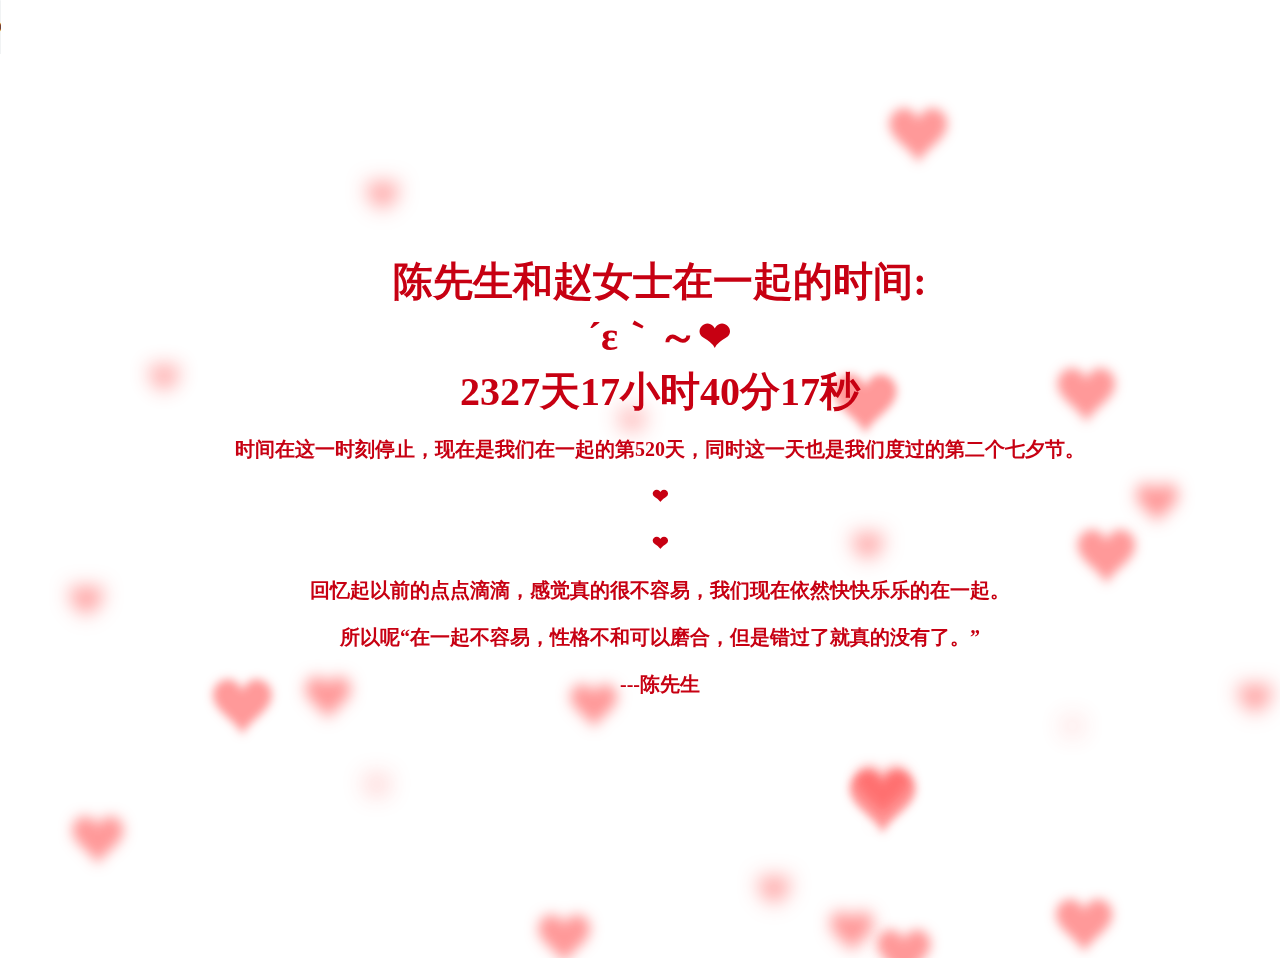
<file: 02.html>
<!doctype html>
<html>
<head>
<meta charset="utf-8">
<title>相恋时长(´-ω-`)</title>
<link href="favicon.ico" rel="shortcut icon" />
<style>
body{
  overflow: hidden;
  margin: 0;
}
h1{
  position: fixed;
  top: 50%;
  left: 0;
  width: 100%;
  text-align: center;
  transform:translateY(-50%);
  font-family: 'Love Ya Like A Sister', cursive;
  font-size: 40px;
  color: #c70012;
  padding: 0 20px;
}
h1 span{
    font-size:20px;
}
</style>
</style>

<!-- <audio autoplay="autoplay" controls="controls" loop="loop" preload="auto" -->
<!-- src="../图片/艾辰 - 错位时空.mp3"></audio> -->
<audio autoplay controls loop>
  <source src="./images/动图/艾辰 - 错位时空.mp3 " type="audio/ogg">
<!-- (1)ogg全称是OGG Vorbis， 是一种音频压缩格式，类似于MP3等的音乐格式。 -->
<!-- (2)这种文件格式可以不断地进行大小和音质的改良，而不影响旧有的编码器或播放器。 -->
 <source src="./images/动图/艾辰 - 错位时空.mp3 " type="audio/mpeg">  
<!-- audio/mpeg就是描述 horse.mp3 这个文件中包含mpeg格式的音频 -->
</audio>

</head>
<body>
<!-- <a href="./第二页.html" style="text-decoration:none"; target="_blank"><font size="4" color="pink">2021/8/14</font></a> -->
<h1 id="h1"></h1>
<canvas></canvas> 

<script>
var canvas = document.querySelector("canvas"),
  ctx = canvas.getContext("2d");

var ww,wh;

function onResize(){
  ww = canvas.width = window.innerWidth;
  wh = canvas.height = window.innerHeight;
}

ctx.strokeStyle = "red";
ctx.shadowBlur = 25;
ctx.shadowColor = "hsla(0, 100%, 60%,0.5)";

var precision = 100;
var hearts = [];
var mouseMoved = false;
function onMove(e){
  mouseMoved = true;
  if(e.type === "touchmove"){
    hearts.push(new Heart(e.touches[0].clientX, e.touches[0].clientY));
    hearts.push(new Heart(e.touches[0].clientX, e.touches[0].clientY));
  }
  else{
    hearts.push(new Heart(e.clientX, e.clientY));
    hearts.push(new Heart(e.clientX, e.clientY));
  }
}

var Heart = function(x,y){
  this.x = x || Math.random()*ww;
  this.y = y || Math.random()*wh;
  this.size = Math.random()*2 + 1;
  this.shadowBlur = Math.random() * 10;
  this.speedX = (Math.random()+0.2-0.6) * 8;
  this.speedY = (Math.random()+0.2-0.6) * 8;
  this.speedSize = Math.random()*0.05 + 0.01;
  this.opacity = 1;
  this.vertices = [];
  for (var i = 0; i < precision; i++) {
    var step = (i / precision - 0.5) * (Math.PI * 2);
    var vector = {
      x : (15 * Math.pow(Math.sin(step), 3)),
      y : -(13 * Math.cos(step) - 5 * Math.cos(2 * step) - 2 * Math.cos(3 * step) - Math.cos(4 * step)) 
    }
    this.vertices.push(vector);
  }
}

Heart.prototype.draw = function(){
  this.size -= this.speedSize;
  this.x += this.speedX;
  this.y += this.speedY;
  ctx.save();
  ctx.translate(-1000,this.y);
  ctx.scale(this.size, this.size);
  ctx.beginPath();
  for (var i = 0; i < precision; i++) {
    var vector = this.vertices[i];
    ctx.lineTo(vector.x, vector.y);
  }
  ctx.globalAlpha = this.size;
  ctx.shadowBlur = Math.round((3 - this.size) * 10);
  ctx.shadowColor = "hsla(0, 100%, 60%,0.5)";
  ctx.shadowOffsetX = this.x + 1000;
  ctx.globalCompositeOperation = "screen"
  ctx.closePath();
  ctx.fill()
  ctx.restore();
};


function render(a){
  requestAnimationFrame(render);

  hearts.push(new Heart())
  ctx.clearRect(0,0,ww,wh);
  for (var i = 0; i < hearts.length; i++) {
    hearts[i].draw();
    if(hearts[i].size <= 0){
      hearts.splice(i,1);
      i--;
    }
  }
}


onResize();
window.addEventListener("mousemove", onMove);
window.addEventListener("touchmove", onMove);
window.addEventListener("resize", onResize);
requestAnimationFrame(render);

window.onload=function starttime(){
        time(h1,'2020,03,12');     // 在一起的时间
        ptimer = setTimeout(starttime,1000); // 添加计时器
}

    function time(obj,futimg){
        var nowtime = new Date().getTime(); // 现在时间转换为时间戳
        var futruetime =  new Date(futimg).getTime(); // 未来时间转换为时间戳
        var msec = nowtime-futruetime; // 毫秒 未来时间-现在时间
        var time = (msec/1000);  // 毫秒/1000
        var day = parseInt(time/86400); // 天  24*60*60*1000 
        var hour = parseInt(time/3600)-24*day;    // 小时 60*60 总小时数-过去的小时数=现在的小时数 
        var minute = parseInt(time%3600/60); // 分 -(day*24) 以60秒为一整份 取余 剩下秒数 秒数/60 就是分钟数
        var second = parseInt(time%60);  // 以60秒为一整份 取余 剩下秒数
//              console.log(hour+":"+minute+":"+second)
//              alert(hour)
        obj.innerHTML="陈先生和赵女士在一起的时间:<br>´ε｀～❤<br>" +day+"天"+hour+"小时"+minute+"分"+second+"秒"+"<br><span>时间在这一时刻停止，现在是我们在一起的第520天，同时这一天也是我们度过的第二个七夕节。<br>❤<br>❤<br>回忆起以前的点点滴滴，感觉真的很不容易，我们现在依然快快乐乐的在一起。<br>所以呢“在一起不容易，性格不和可以磨合，但是错过了就真的没有了。”<br>---陈先生<br><span style='font-size: 37px;'></span></span>"
       
        return true;
    }
    
</script>
<!-- <a href="../小池的网页/第二页.html"target="_blank"><font size="20" color="yellow">----陈先生</font></a> -->
</body>
</html>
</file>
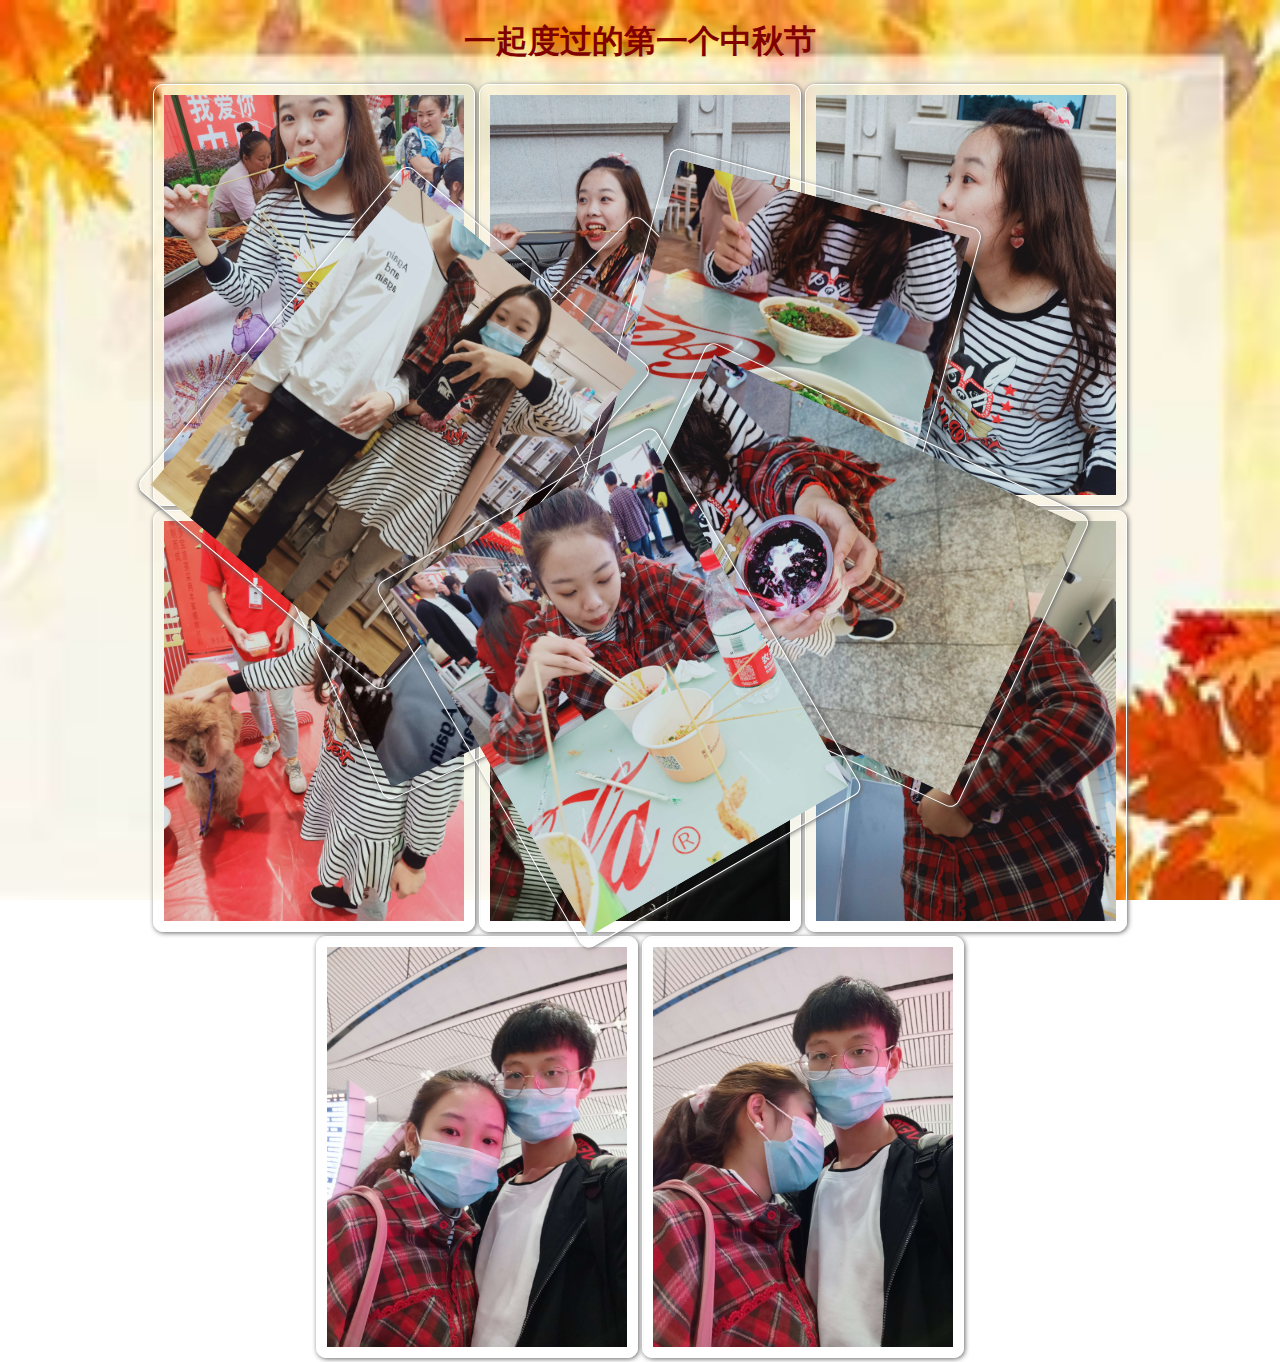
<file: 05.html>
<!DOCTYPE html>
<html lang="en">
<head>
    <meta charset="UTF-8">
    <title>2020/10/1</title>
    <style>
        body {
            /* background-color: #F5F5DC; */
            background-image: url(./images/动图/01.jpg);
            background-repeat: no-repeat;
            background-size: 100%100%;
            background-attachment: fixed;
        }
        .box  {
            margin: auto;
            width: 1000px;
            height: 600px;
            position: relative;
        }
        .box img {
            border: 1px solid white;
            padding: 10px;
            width: 300px;
            box-shadow: 1px 1px 5px #666;
            border-radius: 10px;
            transition: all 1s;
        }
        .box img:hover {
            transform: scale(1.5,1.5);
            z-index: 1;
        }
        .img1 {
            position: absolute;
            top: 181px;
            left: 300px;
            transform: rotate(45deg);
        }
        .img2 {
            position: absolute;
            top: 248px;
            left: 142px;
            transform: rotate(-25deg);
        }
        .img3 {
            position: absolute;
            top: 97px;
            left: 472px;
            transform: rotate(15deg);
        }
        .img4 {
            position: absolute;
            top: 280px;
            left: 531px;
            transform: rotate(-65deg);
        }
        .img5 {
            position: absolute;
            top: 133px;
            left: 93px;
            transform: rotate(40deg);
        }
        .img6 {
            position: absolute;
            top: 393px;
            left: 318px;
            transform: rotate(-30deg);
        }
        /* .img7{
            position: absolute;
            top: 493px;
            left: 218px;
            transform: rotate(40deg);
        } */
    </style>
</head>
<body>
    <div align="center"> <h2><font size="6" color="	Maroon">一起度过的第一个中秋节</font></h2>
<div class="box">
    <img src="./images/520表白资料/第三次见面_10/01.jpg" class="img1">
    <img src="./images/520表白资料/第三次见面_10/02.jpg" class="img2">
    <img src="./images/520表白资料/第三次见面_10/03.jpg" class="img3">
    <img src="./images/520表白资料/第三次见面_10/04.jpg" class="img4">
    <img src="./images/520表白资料/第三次见面_10/05.jpg" class="img5">
    <img src="./images/520表白资料/第三次见面_10/06.jpg" class="img6">
    <img src="./images/520表白资料/第三次见面_10/07.jpg" class="img7">
    <img src="./images/520表白资料/第三次见面_10/08.jpg" class="img8">
    <img src="./images/520表白资料/第三次见面_10/09.jpg" class="img9">
    <img src="./images/520表白资料/第三次见面_10/10.jpg" class="img10">
    <img src="./images/520表白资料/第三次见面_10/11.jpg" class="img11">
    <img src="./images/520表白资料/第三次见面_10/12.jpg" class="img12">
    <img src="./images/520表白资料/第三次见面_10/14.jpg" class="img14">
    <img src="./images/520表白资料/第三次见面_10/15.jpg" class="img15">
    <!-- <img src="./imags/520表白资料/第三次见面_10/16.jpg" class="img16"> -->
</div>
</body>
</html>
</file>
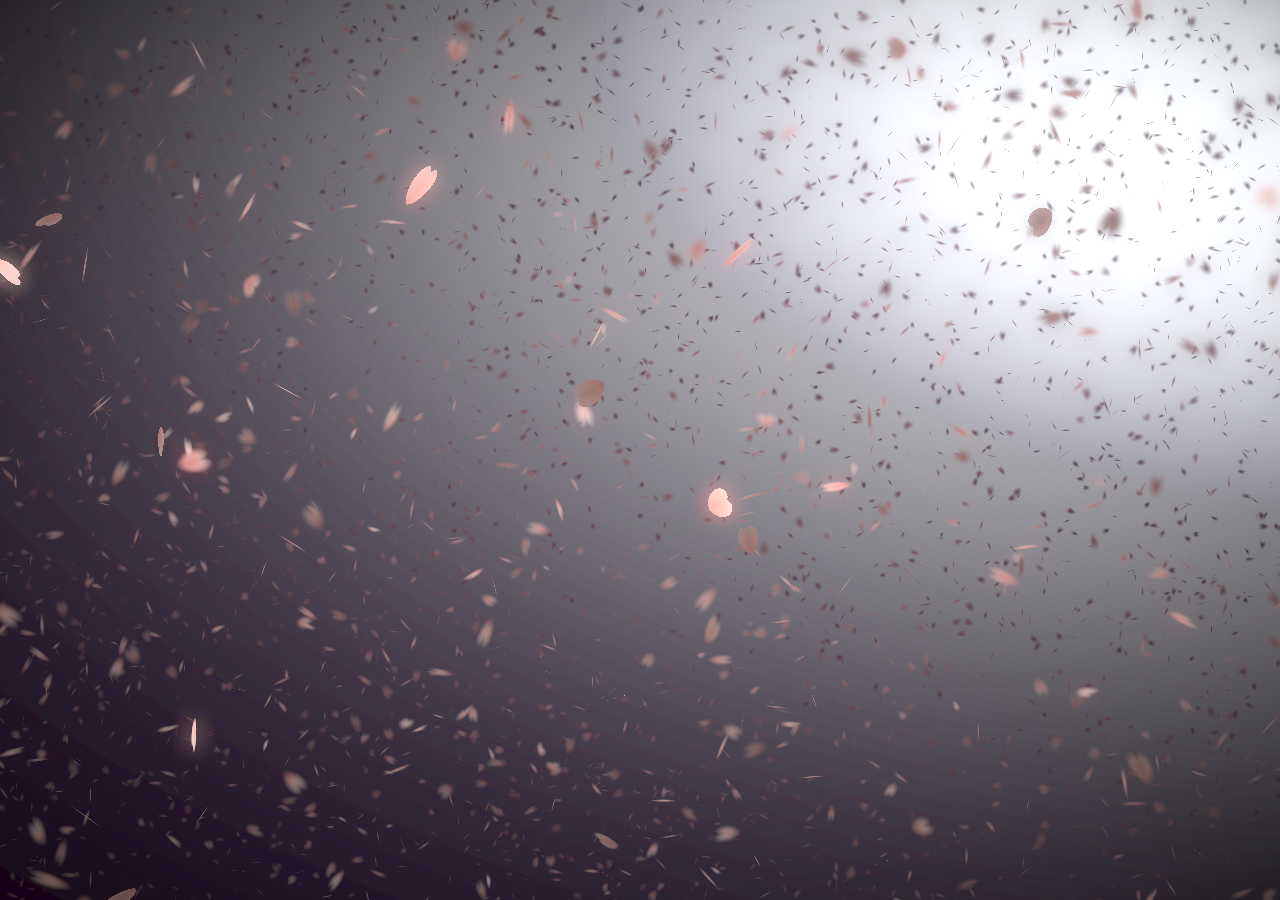
<file: 08.html>
<!DOCTYPE html PUBLIC "-//W3C//DTD HTML 4.0 Transitional//EN">
<html>
  <head>
    <title>烟花雨</title>
    <meta name="Generator" content="EditPlus" />
    <meta name="Author" content="" />
    <meta name="Keywords" content="" />
    <meta name="Description" content="" />
    <!--<embed src="../图片/艾辰 - 错位时空.mp3" hidden="true" autostart="true" loop="true">-->
    <style>
      body {
        padding: 0;
        margin: 0;
        overflow: hidden;
        height: 600px;
      }
      canvas {
        padding: 0;
        margin: 0;
      }
      div.btnbg {
        position: fixed;
        left: 0;
        top: 0;
      }
    </style>
  </head>

  <body>
    <canvas id="sakura"></canvas>
    <div class="btnbg"></div>

    <!-- sakura shader -->
    <script id="sakura_point_vsh" type="x-shader/x_vertex">
      uniform mat4 uProjection;
      uniform mat4 uModelview;
      uniform vec3 uResolution;
      uniform vec3 uOffset;
      uniform vec3 uDOF;  //x:focus distance, y:focus radius, z:max radius
      uniform vec3 uFade; //x:start distance, y:half distance, z:near fade start

      attribute vec3 aPosition;
      attribute vec3 aEuler;
      attribute vec2 aMisc; //x:size, y:fade

      varying vec3 pposition;
      varying float psize;
      varying float palpha;
      varying float pdist;

      //varying mat3 rotMat;
      varying vec3 normX;
      varying vec3 normY;
      varying vec3 normZ;
      varying vec3 normal;

      varying float diffuse;
      varying float specular;
      varying float rstop;
      varying float distancefade;

      void main(void) {
          // Projection is based on vertical angle
          vec4 pos = uModelview * vec4(aPosition + uOffset, 1.0);
          gl_Position = uProjection * pos;
          gl_PointSize = aMisc.x * uProjection[1][1] / -pos.z * uResolution.y * 0.5;

          pposition = pos.xyz;
          psize = aMisc.x;
          pdist = length(pos.xyz);
          palpha = smoothstep(0.0, 1.0, (pdist - 0.1) / uFade.z);

          vec3 elrsn = sin(aEuler);
          vec3 elrcs = cos(aEuler);
          mat3 rotx = mat3(
              1.0, 0.0, 0.0,
              0.0, elrcs.x, elrsn.x,
              0.0, -elrsn.x, elrcs.x
          );
          mat3 roty = mat3(
              elrcs.y, 0.0, -elrsn.y,
              0.0, 1.0, 0.0,
              elrsn.y, 0.0, elrcs.y
          );
          mat3 rotz = mat3(
              elrcs.z, elrsn.z, 0.0,
              -elrsn.z, elrcs.z, 0.0,
              0.0, 0.0, 1.0
          );
          mat3 rotmat = rotx * roty * rotz;
          normal = rotmat[2];

          mat3 trrotm = mat3(
              rotmat[0][0], rotmat[1][0], rotmat[2][0],
              rotmat[0][1], rotmat[1][1], rotmat[2][1],
              rotmat[0][2], rotmat[1][2], rotmat[2][2]
          );
          normX = trrotm[0];
          normY = trrotm[1];
          normZ = trrotm[2];

          const vec3 lit = vec3(0.6917144638660746, 0.6917144638660746, -0.20751433915982237);

          float tmpdfs = dot(lit, normal);
          if(tmpdfs < 0.0) {
              normal = -normal;
              tmpdfs = dot(lit, normal);
          }
          diffuse = 0.4 + tmpdfs;

          vec3 eyev = normalize(-pos.xyz);
          if(dot(eyev, normal) > 0.0) {
              vec3 hv = normalize(eyev + lit);
              specular = pow(max(dot(hv, normal), 0.0), 20.0);
          }
          else {
              specular = 0.0;
          }

          rstop = clamp((abs(pdist - uDOF.x) - uDOF.y) / uDOF.z, 0.0, 1.0);
          rstop = pow(rstop, 0.5);
          //-0.69315 = ln(0.5)
          distancefade = min(1.0, exp((uFade.x - pdist) * 0.69315 / uFade.y));
      }
    </script>
    <script id="sakura_point_fsh" type="x-shader/x_fragment">
      #ifdef GL_ES
      //precision mediump float;
      precision highp float;
      #endif

      uniform vec3 uDOF;  //x:focus distance, y:focus radius, z:max radius
      uniform vec3 uFade; //x:start distance, y:half distance, z:near fade start

      const vec3 fadeCol = vec3(0.08, 0.03, 0.06);

      varying vec3 pposition;
      varying float psize;
      varying float palpha;
      varying float pdist;

      //varying mat3 rotMat;
      varying vec3 normX;
      varying vec3 normY;
      varying vec3 normZ;
      varying vec3 normal;

      varying float diffuse;
      varying float specular;
      varying float rstop;
      varying float distancefade;

      float ellipse(vec2 p, vec2 o, vec2 r) {
          vec2 lp = (p - o) / r;
          return length(lp) - 1.0;
      }

      void main(void) {
          vec3 p = vec3(gl_PointCoord - vec2(0.5, 0.5), 0.0) * 2.0;
          vec3 d = vec3(0.0, 0.0, -1.0);
          float nd = normZ.z; //dot(-normZ, d);
          if(abs(nd) < 0.0001) discard;

          float np = dot(normZ, p);
          vec3 tp = p + d * np / nd;
          vec2 coord = vec2(dot(normX, tp), dot(normY, tp));

          //angle = 15 degree
          const float flwrsn = 0.258819045102521;
          const float flwrcs = 0.965925826289068;
          mat2 flwrm = mat2(flwrcs, -flwrsn, flwrsn, flwrcs);
          vec2 flwrp = vec2(abs(coord.x), coord.y) * flwrm;

          float r;
          if(flwrp.x < 0.0) {
              r = ellipse(flwrp, vec2(0.065, 0.024) * 0.5, vec2(0.36, 0.96) * 0.5);
          }
          else {
              r = ellipse(flwrp, vec2(0.065, 0.024) * 0.5, vec2(0.58, 0.96) * 0.5);
          }

          if(r > rstop) discard;

          vec3 col = mix(vec3(1.0, 0.8, 0.75), vec3(1.0, 0.9, 0.87), r);
          float grady = mix(0.0, 1.0, pow(coord.y * 0.5 + 0.5, 0.35));
          col *= vec3(1.0, grady, grady);
          col *= mix(0.8, 1.0, pow(abs(coord.x), 0.3));
          col = col * diffuse + specular;

          col = mix(fadeCol, col, distancefade);

          float alpha = (rstop > 0.001)? (0.5 - r / (rstop * 2.0)) : 1.0;
          alpha = smoothstep(0.0, 1.0, alpha) * palpha;

          gl_FragColor = vec4(col * 0.5, alpha);
      }
    </script>
    <!-- effects -->
    <script id="fx_common_vsh" type="x-shader/x_vertex">
      uniform vec3 uResolution;
      attribute vec2 aPosition;

      varying vec2 texCoord;
      varying vec2 screenCoord;

      void main(void) {
          gl_Position = vec4(aPosition, 0.0, 1.0);
          texCoord = aPosition.xy * 0.5 + vec2(0.5, 0.5);
          screenCoord = aPosition.xy * vec2(uResolution.z, 1.0);
      }
    </script>
    <script id="bg_fsh" type="x-shader/x_fragment">
      #ifdef GL_ES
      //precision mediump float;
      precision highp float;
      #endif

      uniform vec2 uTimes;

      varying vec2 texCoord;
      varying vec2 screenCoord;

      void main(void) {
          vec3 col;
          float c;
          vec2 tmpv = texCoord * vec2(0.8, 1.0) - vec2(0.95, 1.0);
          c = exp(-pow(length(tmpv) * 1.8, 2.0));
          col = mix(vec3(0.02, 0.0, 0.03), vec3(0.96, 0.98, 1.0) * 1.5, c);
          gl_FragColor = vec4(col * 0.5, 1.0);
      }
    </script>
    <script id="fx_brightbuf_fsh" type="x-shader/x_fragment">
      #ifdef GL_ES
      //precision mediump float;
      precision highp float;
      #endif
      uniform sampler2D uSrc;
      uniform vec2 uDelta;

      varying vec2 texCoord;
      varying vec2 screenCoord;

      void main(void) {
          vec4 col = texture2D(uSrc, texCoord);
          gl_FragColor = vec4(col.rgb * 2.0 - vec3(0.5), 1.0);
      }
    </script>
    <script id="fx_dirblur_r4_fsh" type="x-shader/x_fragment">
      #ifdef GL_ES
      //precision mediump float;
      precision highp float;
      #endif
      uniform sampler2D uSrc;
      uniform vec2 uDelta;
      uniform vec4 uBlurDir; //dir(x, y), stride(z, w)

      varying vec2 texCoord;
      varying vec2 screenCoord;

      void main(void) {
          vec4 col = texture2D(uSrc, texCoord);
          col = col + texture2D(uSrc, texCoord + uBlurDir.xy * uDelta);
          col = col + texture2D(uSrc, texCoord - uBlurDir.xy * uDelta);
          col = col + texture2D(uSrc, texCoord + (uBlurDir.xy + uBlurDir.zw) * uDelta);
          col = col + texture2D(uSrc, texCoord - (uBlurDir.xy + uBlurDir.zw) * uDelta);
          gl_FragColor = col / 5.0;
      }
    </script>
    <!-- effect fragment shader template -->
    <script id="fx_common_fsh" type="x-shader/x_fragment">
      #ifdef GL_ES
      //precision mediump float;
      precision highp float;
      #endif
      uniform sampler2D uSrc;
      uniform vec2 uDelta;

      varying vec2 texCoord;
      varying vec2 screenCoord;

      void main(void) {
          gl_FragColor = texture2D(uSrc, texCoord);
      }
    </script>
    <!-- post processing -->
    <script id="pp_final_vsh" type="x-shader/x_vertex">
      uniform vec3 uResolution;
      attribute vec2 aPosition;
      varying vec2 texCoord;
      varying vec2 screenCoord;
      void main(void) {
          gl_Position = vec4(aPosition, 0.0, 1.0);
          texCoord = aPosition.xy * 0.5 + vec2(0.5, 0.5);
          screenCoord = aPosition.xy * vec2(uResolution.z, 1.0);
      }
    </script>
    <script id="pp_final_fsh" type="x-shader/x_fragment">
      #ifdef GL_ES
      //precision mediump float;
      precision highp float;
      #endif
      uniform sampler2D uSrc;
      uniform sampler2D uBloom;
      uniform vec2 uDelta;
      varying vec2 texCoord;
      varying vec2 screenCoord;
      void main(void) {
          vec4 srccol = texture2D(uSrc, texCoord) * 2.0;
          vec4 bloomcol = texture2D(uBloom, texCoord);
          vec4 col;
          col = srccol + bloomcol * (vec4(1.0) + srccol);
          col *= smoothstep(1.0, 0.0, pow(length((texCoord - vec2(0.5)) * 2.0), 1.2) * 0.5);
          col = pow(col, vec4(0.45454545454545)); //(1.0 / 2.2)

          gl_FragColor = vec4(col.rgb, 1.0);
          gl_FragColor.a = 1.0;
      }
    </script>
    <script>
      // Utilities
      var Vector3 = {};
      var Matrix44 = {};
      Vector3.create = function (x, y, z) {
        return { x: x, y: y, z: z };
      };
      Vector3.dot = function (v0, v1) {
        return v0.x * v1.x + v0.y * v1.y + v0.z * v1.z;
      };
      Vector3.cross = function (v, v0, v1) {
        v.x = v0.y * v1.z - v0.z * v1.y;
        v.y = v0.z * v1.x - v0.x * v1.z;
        v.z = v0.x * v1.y - v0.y * v1.x;
      };
      Vector3.normalize = function (v) {
        var l = v.x * v.x + v.y * v.y + v.z * v.z;
        if (l > 0.00001) {
          l = 1.0 / Math.sqrt(l);
          v.x *= l;
          v.y *= l;
          v.z *= l;
        }
      };
      Vector3.arrayForm = function (v) {
        if (v.array) {
          v.array[0] = v.x;
          v.array[1] = v.y;
          v.array[2] = v.z;
        } else {
          v.array = new Float32Array([v.x, v.y, v.z]);
        }
        return v.array;
      };
      Matrix44.createIdentity = function () {
        return new Float32Array([
          1.0, 0.0, 0.0, 0.0, 0.0, 1.0, 0.0, 0.0, 0.0, 0.0, 1.0, 0.0, 0.0, 0.0,
          0.0, 1.0,
        ]);
      };
      Matrix44.loadProjection = function (m, aspect, vdeg, near, far) {
        var h = near * Math.tan(((vdeg * Math.PI) / 180.0) * 0.5) * 2.0;
        var w = h * aspect;

        m[0] = (2.0 * near) / w;
        m[1] = 0.0;
        m[2] = 0.0;
        m[3] = 0.0;

        m[4] = 0.0;
        m[5] = (2.0 * near) / h;
        m[6] = 0.0;
        m[7] = 0.0;

        m[8] = 0.0;
        m[9] = 0.0;
        m[10] = -(far + near) / (far - near);
        m[11] = -1.0;

        m[12] = 0.0;
        m[13] = 0.0;
        m[14] = (-2.0 * far * near) / (far - near);
        m[15] = 0.0;
      };
      Matrix44.loadLookAt = function (m, vpos, vlook, vup) {
        var frontv = Vector3.create(
          vpos.x - vlook.x,
          vpos.y - vlook.y,
          vpos.z - vlook.z
        );
        Vector3.normalize(frontv);
        var sidev = Vector3.create(1.0, 0.0, 0.0);
        Vector3.cross(sidev, vup, frontv);
        Vector3.normalize(sidev);
        var topv = Vector3.create(1.0, 0.0, 0.0);
        Vector3.cross(topv, frontv, sidev);
        Vector3.normalize(topv);

        m[0] = sidev.x;
        m[1] = topv.x;
        m[2] = frontv.x;
        m[3] = 0.0;

        m[4] = sidev.y;
        m[5] = topv.y;
        m[6] = frontv.y;
        m[7] = 0.0;

        m[8] = sidev.z;
        m[9] = topv.z;
        m[10] = frontv.z;
        m[11] = 0.0;

        m[12] = -(vpos.x * m[0] + vpos.y * m[4] + vpos.z * m[8]);
        m[13] = -(vpos.x * m[1] + vpos.y * m[5] + vpos.z * m[9]);
        m[14] = -(vpos.x * m[2] + vpos.y * m[6] + vpos.z * m[10]);
        m[15] = 1.0;
      };

      //
      var timeInfo = {
        start: 0,
        prev: 0, // Date
        delta: 0,
        elapsed: 0, // Number(sec)
      };

      //
      var gl;
      var renderSpec = {
        width: 0,
        height: 0,
        aspect: 1,
        array: new Float32Array(3),
        halfWidth: 0,
        halfHeight: 0,
        halfArray: new Float32Array(3),
        // and some render targets. see setViewport()
      };
      renderSpec.setSize = function (w, h) {
        renderSpec.width = w;
        renderSpec.height = h;
        renderSpec.aspect = renderSpec.width / renderSpec.height;
        renderSpec.array[0] = renderSpec.width;
        renderSpec.array[1] = renderSpec.height;
        renderSpec.array[2] = renderSpec.aspect;

        renderSpec.halfWidth = Math.floor(w / 2);
        renderSpec.halfHeight = Math.floor(h / 2);
        renderSpec.halfArray[0] = renderSpec.halfWidth;
        renderSpec.halfArray[1] = renderSpec.halfHeight;
        renderSpec.halfArray[2] = renderSpec.halfWidth / renderSpec.halfHeight;
      };

      function deleteRenderTarget(rt) {
        gl.deleteFramebuffer(rt.frameBuffer);
        gl.deleteRenderbuffer(rt.renderBuffer);
        gl.deleteTexture(rt.texture);
      }

      function createRenderTarget(w, h) {
        var ret = {
          width: w,
          height: h,
          sizeArray: new Float32Array([w, h, w / h]),
          dtxArray: new Float32Array([1.0 / w, 1.0 / h]),
        };
        ret.frameBuffer = gl.createFramebuffer();
        ret.renderBuffer = gl.createRenderbuffer();
        ret.texture = gl.createTexture();

        gl.bindTexture(gl.TEXTURE_2D, ret.texture);
        gl.texImage2D(
          gl.TEXTURE_2D,
          0,
          gl.RGBA,
          w,
          h,
          0,
          gl.RGBA,
          gl.UNSIGNED_BYTE,
          null
        );
        gl.texParameteri(gl.TEXTURE_2D, gl.TEXTURE_WRAP_S, gl.CLAMP_TO_EDGE);
        gl.texParameteri(gl.TEXTURE_2D, gl.TEXTURE_WRAP_T, gl.CLAMP_TO_EDGE);
        gl.texParameteri(gl.TEXTURE_2D, gl.TEXTURE_MAG_FILTER, gl.LINEAR);
        gl.texParameteri(gl.TEXTURE_2D, gl.TEXTURE_MIN_FILTER, gl.LINEAR);

        gl.bindFramebuffer(gl.FRAMEBUFFER, ret.frameBuffer);
        gl.framebufferTexture2D(
          gl.FRAMEBUFFER,
          gl.COLOR_ATTACHMENT0,
          gl.TEXTURE_2D,
          ret.texture,
          0
        );

        gl.bindRenderbuffer(gl.RENDERBUFFER, ret.renderBuffer);
        gl.renderbufferStorage(gl.RENDERBUFFER, gl.DEPTH_COMPONENT16, w, h);
        gl.framebufferRenderbuffer(
          gl.FRAMEBUFFER,
          gl.DEPTH_ATTACHMENT,
          gl.RENDERBUFFER,
          ret.renderBuffer
        );

        gl.bindTexture(gl.TEXTURE_2D, null);
        gl.bindRenderbuffer(gl.RENDERBUFFER, null);
        gl.bindFramebuffer(gl.FRAMEBUFFER, null);

        return ret;
      }

      function compileShader(shtype, shsrc) {
        var retsh = gl.createShader(shtype);

        gl.shaderSource(retsh, shsrc);
        gl.compileShader(retsh);

        if (!gl.getShaderParameter(retsh, gl.COMPILE_STATUS)) {
          var errlog = gl.getShaderInfoLog(retsh);
          gl.deleteShader(retsh);
          console.error(errlog);
          return null;
        }
        return retsh;
      }

      function createShader(vtxsrc, frgsrc, uniformlist, attrlist) {
        var vsh = compileShader(gl.VERTEX_SHADER, vtxsrc);
        var fsh = compileShader(gl.FRAGMENT_SHADER, frgsrc);

        if (vsh == null || fsh == null) {
          return null;
        }

        var prog = gl.createProgram();
        gl.attachShader(prog, vsh);
        gl.attachShader(prog, fsh);

        gl.deleteShader(vsh);
        gl.deleteShader(fsh);

        gl.linkProgram(prog);
        if (!gl.getProgramParameter(prog, gl.LINK_STATUS)) {
          var errlog = gl.getProgramInfoLog(prog);
          console.error(errlog);
          return null;
        }

        if (uniformlist) {
          prog.uniforms = {};
          for (var i = 0; i < uniformlist.length; i++) {
            prog.uniforms[uniformlist[i]] = gl.getUniformLocation(
              prog,
              uniformlist[i]
            );
          }
        }

        if (attrlist) {
          prog.attributes = {};
          for (var i = 0; i < attrlist.length; i++) {
            var attr = attrlist[i];
            prog.attributes[attr] = gl.getAttribLocation(prog, attr);
          }
        }

        return prog;
      }

      function useShader(prog) {
        gl.useProgram(prog);
        for (var attr in prog.attributes) {
          gl.enableVertexAttribArray(prog.attributes[attr]);
        }
      }

      function unuseShader(prog) {
        for (var attr in prog.attributes) {
          gl.disableVertexAttribArray(prog.attributes[attr]);
        }
        gl.useProgram(null);
      }

      var projection = {
        angle: 60,
        nearfar: new Float32Array([0.1, 100.0]),
        matrix: Matrix44.createIdentity(),
      };
      var camera = {
        position: Vector3.create(0, 0, 100),
        lookat: Vector3.create(0, 0, 0),
        up: Vector3.create(0, 1, 0),
        dof: Vector3.create(10.0, 4.0, 8.0),
        matrix: Matrix44.createIdentity(),
      };

      var pointFlower = {};
      var meshFlower = {};
      var sceneStandBy = false;

      var BlossomParticle = function () {
        this.velocity = new Array(3);
        this.rotation = new Array(3);
        this.position = new Array(3);
        this.euler = new Array(3);
        this.size = 1.0;
        this.alpha = 1.0;
        this.zkey = 0.0;
      };

      BlossomParticle.prototype.setVelocity = function (vx, vy, vz) {
        this.velocity[0] = vx;
        this.velocity[1] = vy;
        this.velocity[2] = vz;
      };

      BlossomParticle.prototype.setRotation = function (rx, ry, rz) {
        this.rotation[0] = rx;
        this.rotation[1] = ry;
        this.rotation[2] = rz;
      };

      BlossomParticle.prototype.setPosition = function (nx, ny, nz) {
        this.position[0] = nx;
        this.position[1] = ny;
        this.position[2] = nz;
      };

      BlossomParticle.prototype.setEulerAngles = function (rx, ry, rz) {
        this.euler[0] = rx;
        this.euler[1] = ry;
        this.euler[2] = rz;
      };

      BlossomParticle.prototype.setSize = function (s) {
        this.size = s;
      };

      BlossomParticle.prototype.update = function (dt, et) {
        this.position[0] += this.velocity[0] * dt;
        this.position[1] += this.velocity[1] * dt;
        this.position[2] += this.velocity[2] * dt;

        this.euler[0] += this.rotation[0] * dt;
        this.euler[1] += this.rotation[1] * dt;
        this.euler[2] += this.rotation[2] * dt;
      };

      function createPointFlowers() {
        // get point sizes
        var prm = gl.getParameter(gl.ALIASED_POINT_SIZE_RANGE);
        renderSpec.pointSize = { min: prm[0], max: prm[1] };

        var vtxsrc = document.getElementById("sakura_point_vsh").textContent;
        var frgsrc = document.getElementById("sakura_point_fsh").textContent;

        pointFlower.program = createShader(
          vtxsrc,
          frgsrc,
          [
            "uProjection",
            "uModelview",
            "uResolution",
            "uOffset",
            "uDOF",
            "uFade",
          ],
          ["aPosition", "aEuler", "aMisc"]
        );

        useShader(pointFlower.program);
        pointFlower.offset = new Float32Array([0.0, 0.0, 0.0]);
        pointFlower.fader = Vector3.create(0.0, 10.0, 0.0);

        // paramerters: velocity[3], rotate[3]
        pointFlower.numFlowers = 1600;
        pointFlower.particles = new Array(pointFlower.numFlowers);
        // vertex attributes {position[3], euler_xyz[3], size[1]}
        pointFlower.dataArray = new Float32Array(
          pointFlower.numFlowers * (3 + 3 + 2)
        );
        pointFlower.positionArrayOffset = 0;
        pointFlower.eulerArrayOffset = pointFlower.numFlowers * 3;
        pointFlower.miscArrayOffset = pointFlower.numFlowers * 6;

        pointFlower.buffer = gl.createBuffer();
        gl.bindBuffer(gl.ARRAY_BUFFER, pointFlower.buffer);
        gl.bufferData(gl.ARRAY_BUFFER, pointFlower.dataArray, gl.DYNAMIC_DRAW);
        gl.bindBuffer(gl.ARRAY_BUFFER, null);

        unuseShader(pointFlower.program);

        for (var i = 0; i < pointFlower.numFlowers; i++) {
          pointFlower.particles[i] = new BlossomParticle();
        }
      }

      function initPointFlowers() {
        //area
        pointFlower.area = Vector3.create(20.0, 20.0, 20.0);
        pointFlower.area.x = pointFlower.area.y * renderSpec.aspect;

        pointFlower.fader.x = 10.0; //env fade start
        pointFlower.fader.y = pointFlower.area.z; //env fade half
        pointFlower.fader.z = 0.1; //near fade start

        //particles
        var PI2 = Math.PI * 2.0;
        var tmpv3 = Vector3.create(0, 0, 0);
        var tmpv = 0;
        var symmetryrand = function () {
          return Math.random() * 2.0 - 1.0;
        };
        for (var i = 0; i < pointFlower.numFlowers; i++) {
          var tmpprtcl = pointFlower.particles[i];

          //velocity
          tmpv3.x = symmetryrand() * 0.3 + 0.8;
          tmpv3.y = symmetryrand() * 0.2 - 1.0;
          tmpv3.z = symmetryrand() * 0.3 + 0.5;
          Vector3.normalize(tmpv3);
          tmpv = 2.0 + Math.random() * 1.0;
          tmpprtcl.setVelocity(tmpv3.x * tmpv, tmpv3.y * tmpv, tmpv3.z * tmpv);

          //rotation
          tmpprtcl.setRotation(
            symmetryrand() * PI2 * 0.5,
            symmetryrand() * PI2 * 0.5,
            symmetryrand() * PI2 * 0.5
          );

          //position
          tmpprtcl.setPosition(
            symmetryrand() * pointFlower.area.x,
            symmetryrand() * pointFlower.area.y,
            symmetryrand() * pointFlower.area.z
          );

          //euler
          tmpprtcl.setEulerAngles(
            Math.random() * Math.PI * 2.0,
            Math.random() * Math.PI * 2.0,
            Math.random() * Math.PI * 2.0
          );

          //size
          tmpprtcl.setSize(0.9 + Math.random() * 0.1);
        }
      }

      function renderPointFlowers() {
        //update
        var PI2 = Math.PI * 2.0;
        var limit = [
          pointFlower.area.x,
          pointFlower.area.y,
          pointFlower.area.z,
        ];
        var repeatPos = function (prt, cmp, limit) {
          if (Math.abs(prt.position[cmp]) - prt.size * 0.5 > limit) {
            //out of area
            if (prt.position[cmp] > 0) {
              prt.position[cmp] -= limit * 2.0;
            } else {
              prt.position[cmp] += limit * 2.0;
            }
          }
        };
        var repeatEuler = function (prt, cmp) {
          prt.euler[cmp] = prt.euler[cmp] % PI2;
          if (prt.euler[cmp] < 0.0) {
            prt.euler[cmp] += PI2;
          }
        };

        for (var i = 0; i < pointFlower.numFlowers; i++) {
          var prtcl = pointFlower.particles[i];
          prtcl.update(timeInfo.delta, timeInfo.elapsed);
          repeatPos(prtcl, 0, pointFlower.area.x);
          repeatPos(prtcl, 1, pointFlower.area.y);
          repeatPos(prtcl, 2, pointFlower.area.z);
          repeatEuler(prtcl, 0);
          repeatEuler(prtcl, 1);
          repeatEuler(prtcl, 2);

          prtcl.alpha = 1.0; //(pointFlower.area.z - prtcl.position[2]) * 0.5;

          prtcl.zkey =
            camera.matrix[2] * prtcl.position[0] +
            camera.matrix[6] * prtcl.position[1] +
            camera.matrix[10] * prtcl.position[2] +
            camera.matrix[14];
        }

        // sort
        pointFlower.particles.sort(function (p0, p1) {
          return p0.zkey - p1.zkey;
        });

        // update data
        var ipos = pointFlower.positionArrayOffset;
        var ieuler = pointFlower.eulerArrayOffset;
        var imisc = pointFlower.miscArrayOffset;
        for (var i = 0; i < pointFlower.numFlowers; i++) {
          var prtcl = pointFlower.particles[i];
          pointFlower.dataArray[ipos] = prtcl.position[0];
          pointFlower.dataArray[ipos + 1] = prtcl.position[1];
          pointFlower.dataArray[ipos + 2] = prtcl.position[2];
          ipos += 3;
          pointFlower.dataArray[ieuler] = prtcl.euler[0];
          pointFlower.dataArray[ieuler + 1] = prtcl.euler[1];
          pointFlower.dataArray[ieuler + 2] = prtcl.euler[2];
          ieuler += 3;
          pointFlower.dataArray[imisc] = prtcl.size;
          pointFlower.dataArray[imisc + 1] = prtcl.alpha;
          imisc += 2;
        }

        //draw
        gl.enable(gl.BLEND);
        //gl.disable(gl.DEPTH_TEST);
        gl.blendFunc(gl.SRC_ALPHA, gl.ONE_MINUS_SRC_ALPHA);

        var prog = pointFlower.program;
        useShader(prog);

        gl.uniformMatrix4fv(
          prog.uniforms.uProjection,
          false,
          projection.matrix
        );
        gl.uniformMatrix4fv(prog.uniforms.uModelview, false, camera.matrix);
        gl.uniform3fv(prog.uniforms.uResolution, renderSpec.array);
        gl.uniform3fv(prog.uniforms.uDOF, Vector3.arrayForm(camera.dof));
        gl.uniform3fv(
          prog.uniforms.uFade,
          Vector3.arrayForm(pointFlower.fader)
        );

        gl.bindBuffer(gl.ARRAY_BUFFER, pointFlower.buffer);
        gl.bufferData(gl.ARRAY_BUFFER, pointFlower.dataArray, gl.DYNAMIC_DRAW);

        gl.vertexAttribPointer(
          prog.attributes.aPosition,
          3,
          gl.FLOAT,
          false,
          0,
          pointFlower.positionArrayOffset * Float32Array.BYTES_PER_ELEMENT
        );
        gl.vertexAttribPointer(
          prog.attributes.aEuler,
          3,
          gl.FLOAT,
          false,
          0,
          pointFlower.eulerArrayOffset * Float32Array.BYTES_PER_ELEMENT
        );
        gl.vertexAttribPointer(
          prog.attributes.aMisc,
          2,
          gl.FLOAT,
          false,
          0,
          pointFlower.miscArrayOffset * Float32Array.BYTES_PER_ELEMENT
        );

        // doubler
        for (var i = 1; i < 2; i++) {
          var zpos = i * -2.0;
          pointFlower.offset[0] = pointFlower.area.x * -1.0;
          pointFlower.offset[1] = pointFlower.area.y * -1.0;
          pointFlower.offset[2] = pointFlower.area.z * zpos;
          gl.uniform3fv(prog.uniforms.uOffset, pointFlower.offset);
          gl.drawArrays(gl.POINT, 0, pointFlower.numFlowers);

          pointFlower.offset[0] = pointFlower.area.x * -1.0;
          pointFlower.offset[1] = pointFlower.area.y * 1.0;
          pointFlower.offset[2] = pointFlower.area.z * zpos;
          gl.uniform3fv(prog.uniforms.uOffset, pointFlower.offset);
          gl.drawArrays(gl.POINT, 0, pointFlower.numFlowers);

          pointFlower.offset[0] = pointFlower.area.x * 1.0;
          pointFlower.offset[1] = pointFlower.area.y * -1.0;
          pointFlower.offset[2] = pointFlower.area.z * zpos;
          gl.uniform3fv(prog.uniforms.uOffset, pointFlower.offset);
          gl.drawArrays(gl.POINT, 0, pointFlower.numFlowers);

          pointFlower.offset[0] = pointFlower.area.x * 1.0;
          pointFlower.offset[1] = pointFlower.area.y * 1.0;
          pointFlower.offset[2] = pointFlower.area.z * zpos;
          gl.uniform3fv(prog.uniforms.uOffset, pointFlower.offset);
          gl.drawArrays(gl.POINT, 0, pointFlower.numFlowers);
        }

        //main
        pointFlower.offset[0] = 0.0;
        pointFlower.offset[1] = 0.0;
        pointFlower.offset[2] = 0.0;
        gl.uniform3fv(prog.uniforms.uOffset, pointFlower.offset);
        gl.drawArrays(gl.POINT, 0, pointFlower.numFlowers);

        gl.bindBuffer(gl.ARRAY_BUFFER, null);
        unuseShader(prog);

        gl.enable(gl.DEPTH_TEST);
        gl.disable(gl.BLEND);
      }

      // effects
      //common util
      function createEffectProgram(vtxsrc, frgsrc, exunifs, exattrs) {
        var ret = {};
        var unifs = ["uResolution", "uSrc", "uDelta"];
        if (exunifs) {
          unifs = unifs.concat(exunifs);
        }
        var attrs = ["aPosition"];
        if (exattrs) {
          attrs = attrs.concat(exattrs);
        }

        ret.program = createShader(vtxsrc, frgsrc, unifs, attrs);
        useShader(ret.program);

        ret.dataArray = new Float32Array([
          -1.0, -1.0, 1.0, -1.0, -1.0, 1.0, 1.0, 1.0,
        ]);
        ret.buffer = gl.createBuffer();
        gl.bindBuffer(gl.ARRAY_BUFFER, ret.buffer);
        gl.bufferData(gl.ARRAY_BUFFER, ret.dataArray, gl.STATIC_DRAW);

        gl.bindBuffer(gl.ARRAY_BUFFER, null);
        unuseShader(ret.program);

        return ret;
      }

      // basic usage
      // useEffect(prog, srctex({'texture':texid, 'dtxArray':(f32)[dtx, dty]})); //basic initialize
      // gl.uniform**(...); //additional uniforms
      // drawEffect()
      // unuseEffect(prog)
      // TEXTURE0 makes src
      function useEffect(fxobj, srctex) {
        var prog = fxobj.program;
        useShader(prog);
        gl.uniform3fv(prog.uniforms.uResolution, renderSpec.array);

        if (srctex != null) {
          gl.uniform2fv(prog.uniforms.uDelta, srctex.dtxArray);
          gl.uniform1i(prog.uniforms.uSrc, 0);

          gl.activeTexture(gl.TEXTURE0);
          gl.bindTexture(gl.TEXTURE_2D, srctex.texture);
        }
      }
      function drawEffect(fxobj) {
        gl.bindBuffer(gl.ARRAY_BUFFER, fxobj.buffer);
        gl.vertexAttribPointer(
          fxobj.program.attributes.aPosition,
          2,
          gl.FLOAT,
          false,
          0,
          0
        );
        gl.drawArrays(gl.TRIANGLE_STRIP, 0, 4);
      }
      function unuseEffect(fxobj) {
        unuseShader(fxobj.program);
      }

      var effectLib = {};
      function createEffectLib() {
        var vtxsrc, frgsrc;
        //common
        var cmnvtxsrc = document.getElementById("fx_common_vsh").textContent;

        //background
        frgsrc = document.getElementById("bg_fsh").textContent;
        effectLib.sceneBg = createEffectProgram(
          cmnvtxsrc,
          frgsrc,
          ["uTimes"],
          null
        );

        // make brightpixels buffer
        frgsrc = document.getElementById("fx_brightbuf_fsh").textContent;
        effectLib.mkBrightBuf = createEffectProgram(
          cmnvtxsrc,
          frgsrc,
          null,
          null
        );

        // direction blur
        frgsrc = document.getElementById("fx_dirblur_r4_fsh").textContent;
        effectLib.dirBlur = createEffectProgram(
          cmnvtxsrc,
          frgsrc,
          ["uBlurDir"],
          null
        );

        //final composite
        vtxsrc = document.getElementById("pp_final_vsh").textContent;
        frgsrc = document.getElementById("pp_final_fsh").textContent;
        effectLib.finalComp = createEffectProgram(
          vtxsrc,
          frgsrc,
          ["uBloom"],
          null
        );
      }

      // background
      function createBackground() {
        //console.log("create background");
      }
      function initBackground() {
        //console.log("init background");
      }
      function renderBackground() {
        gl.disable(gl.DEPTH_TEST);

        useEffect(effectLib.sceneBg, null);
        gl.uniform2f(
          effectLib.sceneBg.program.uniforms.uTimes,
          timeInfo.elapsed,
          timeInfo.delta
        );
        drawEffect(effectLib.sceneBg);
        unuseEffect(effectLib.sceneBg);

        gl.enable(gl.DEPTH_TEST);
      }

      // post process
      var postProcess = {};
      function createPostProcess() {
        //console.log("create post process");
      }
      function initPostProcess() {
        //console.log("init post process");
      }

      function renderPostProcess() {
        gl.enable(gl.TEXTURE_2D);
        gl.disable(gl.DEPTH_TEST);
        var bindRT = function (rt, isclear) {
          gl.bindFramebuffer(gl.FRAMEBUFFER, rt.frameBuffer);
          gl.viewport(0, 0, rt.width, rt.height);
          if (isclear) {
            gl.clearColor(0, 0, 0, 0);
            gl.clear(gl.COLOR_BUFFER_BIT | gl.DEPTH_BUFFER_BIT);
          }
        };

        //make bright buff
        bindRT(renderSpec.wHalfRT0, true);
        useEffect(effectLib.mkBrightBuf, renderSpec.mainRT);
        drawEffect(effectLib.mkBrightBuf);
        unuseEffect(effectLib.mkBrightBuf);

        // make bloom
        for (var i = 0; i < 2; i++) {
          var p = 1.5 + 1 * i;
          var s = 2.0 + 1 * i;
          bindRT(renderSpec.wHalfRT1, true);
          useEffect(effectLib.dirBlur, renderSpec.wHalfRT0);
          gl.uniform4f(
            effectLib.dirBlur.program.uniforms.uBlurDir,
            p,
            0.0,
            s,
            0.0
          );
          drawEffect(effectLib.dirBlur);
          unuseEffect(effectLib.dirBlur);

          bindRT(renderSpec.wHalfRT0, true);
          useEffect(effectLib.dirBlur, renderSpec.wHalfRT1);
          gl.uniform4f(
            effectLib.dirBlur.program.uniforms.uBlurDir,
            0.0,
            p,
            0.0,
            s
          );
          drawEffect(effectLib.dirBlur);
          unuseEffect(effectLib.dirBlur);
        }

        //display
        gl.bindFramebuffer(gl.FRAMEBUFFER, null);
        gl.viewport(0, 0, renderSpec.width, renderSpec.height);
        gl.clear(gl.COLOR_BUFFER_BIT | gl.DEPTH_BUFFER_BIT);

        useEffect(effectLib.finalComp, renderSpec.mainRT);
        gl.uniform1i(effectLib.finalComp.program.uniforms.uBloom, 1);
        gl.activeTexture(gl.TEXTURE1);
        gl.bindTexture(gl.TEXTURE_2D, renderSpec.wHalfRT0.texture);
        drawEffect(effectLib.finalComp);
        unuseEffect(effectLib.finalComp);

        gl.enable(gl.DEPTH_TEST);
      }

      var SceneEnv = {};
      function createScene() {
        createEffectLib();
        createBackground();
        createPointFlowers();
        createPostProcess();
        sceneStandBy = true;
      }

      function initScene() {
        initBackground();
        initPointFlowers();
        initPostProcess();

        //camera.position.z = 17.320508;
        camera.position.z = pointFlower.area.z + projection.nearfar[0];
        projection.angle =
          ((Math.atan2(
            pointFlower.area.y,
            camera.position.z + pointFlower.area.z
          ) *
            180.0) /
            Math.PI) *
          2.0;
        Matrix44.loadProjection(
          projection.matrix,
          renderSpec.aspect,
          projection.angle,
          projection.nearfar[0],
          projection.nearfar[1]
        );
      }

      function renderScene() {
        //draw
        Matrix44.loadLookAt(
          camera.matrix,
          camera.position,
          camera.lookat,
          camera.up
        );

        gl.enable(gl.DEPTH_TEST);

        //gl.bindFramebuffer(gl.FRAMEBUFFER, null);
        gl.bindFramebuffer(gl.FRAMEBUFFER, renderSpec.mainRT.frameBuffer);
        gl.viewport(0, 0, renderSpec.mainRT.width, renderSpec.mainRT.height);
        gl.clearColor(0.005, 0, 0.05, 0);
        gl.clear(gl.COLOR_BUFFER_BIT | gl.DEPTH_BUFFER_BIT);

        renderBackground();
        renderPointFlowers();
        renderPostProcess();
      }

      function onResize(e) {
        makeCanvasFullScreen(document.getElementById("sakura"));
        setViewports();
        if (sceneStandBy) {
          initScene();
        }
      }

      function setViewports() {
        renderSpec.setSize(gl.canvas.width, gl.canvas.height);

        gl.clearColor(0.2, 0.2, 0.5, 1.0);
        gl.viewport(0, 0, renderSpec.width, renderSpec.height);

        var rtfunc = function (rtname, rtw, rth) {
          var rt = renderSpec[rtname];
          if (rt) deleteRenderTarget(rt);
          renderSpec[rtname] = createRenderTarget(rtw, rth);
        };
        rtfunc("mainRT", renderSpec.width, renderSpec.height);
        rtfunc("wFullRT0", renderSpec.width, renderSpec.height);
        rtfunc("wFullRT1", renderSpec.width, renderSpec.height);
        rtfunc("wHalfRT0", renderSpec.halfWidth, renderSpec.halfHeight);
        rtfunc("wHalfRT1", renderSpec.halfWidth, renderSpec.halfHeight);
      }

      function render() {
        renderScene();
      }

      var animating = true;
      function toggleAnimation(elm) {
        animating ^= true;
        if (animating) animate();
        if (elm) {
          elm.innerHTML = animating ? "Stop" : "Start";
        }
      }

      function stepAnimation() {
        if (!animating) animate();
      }

      function animate() {
        var curdate = new Date();
        timeInfo.elapsed = (curdate - timeInfo.start) / 1000.0;
        timeInfo.delta = (curdate - timeInfo.prev) / 1000.0;
        timeInfo.prev = curdate;

        if (animating) requestAnimationFrame(animate);
        render();
      }

      function makeCanvasFullScreen(canvas) {
        var b = document.body;
        var d = document.documentElement;
        fullw = Math.max(
          b.clientWidth,
          b.scrollWidth,
          d.scrollWidth,
          d.clientWidth
        );
        fullh = Math.max(
          b.clientHeight,
          b.scrollHeight,
          d.scrollHeight,
          d.clientHeight
        );
        canvas.width = fullw;
        canvas.height = fullh;
      }

      window.addEventListener("load", function (e) {
        var canvas = document.getElementById("sakura");
        try {
          makeCanvasFullScreen(canvas);
          gl = canvas.getContext("experimental-webgl");
        } catch (e) {
          alert("WebGL not supported." + e);
          console.error(e);
          return;
        }

        window.addEventListener("resize", onResize);

        setViewports();
        createScene();
        initScene();

        timeInfo.start = new Date();
        timeInfo.prev = timeInfo.start;
        animate();
      });

      //set window.requestAnimationFrame
      (function (w, r) {
        w["r" + r] =
          w["r" + r] ||
          w["webkitR" + r] ||
          w["mozR" + r] ||
          w["msR" + r] ||
          w["oR" + r] ||
          function (c) {
            w.setTimeout(c, 1000 / 60);
          };
      })(window, "equestAnimationFrame");
    </script>
  </body>
</html>
</file>
